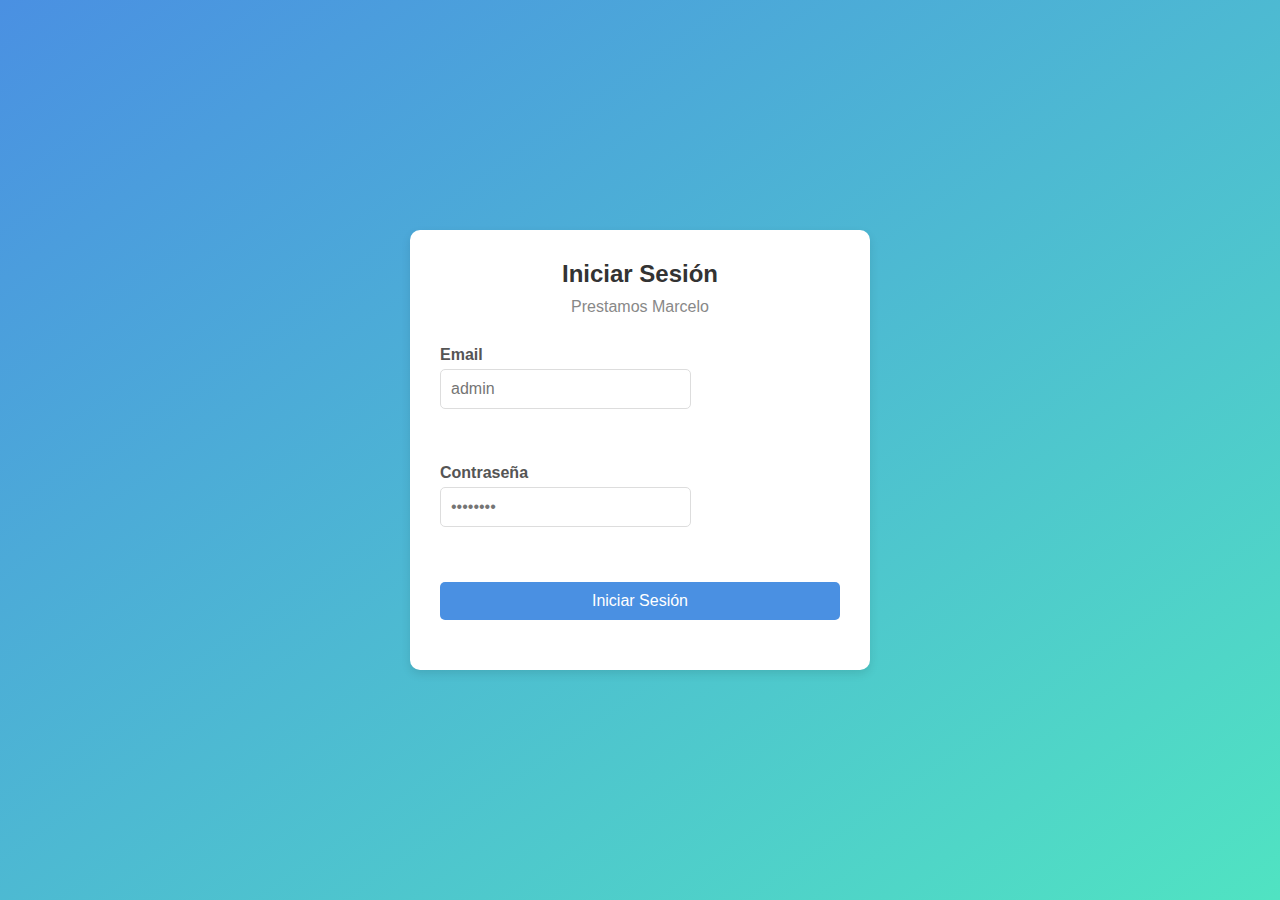
<file: index.html>
<!DOCTYPE html>
<html lang="en">
<head>
  <meta charset="UTF-8">
  <meta name="viewport" content="width=device-width, initial-scale=1.0">
  <title>Inicio de Sesión</title>
  <link rel="stylesheet" href="css/styles.css">
</head>
<body>
  <div class="login-container">
    <div class="login-box">
      <h2>Iniciar Sesión</h2>
      <p>Prestamos Marcelo</p>
      <form id="loginForm">
        <div class="form-group">
          <label for="email">Email</label>
          <input type="text" id="email" placeholder="admin" required>
        </div>
        <div class="form-group">
          <label for="password">Contraseña</label>
          <div class="password-wrapper">
            <input type="password" id="password" placeholder="••••••••" required>
          </div>
        </div>
        <button type="submit" class="login-button">Iniciar Sesión</button>
      </form>
    </div>
  </div>

  <script src="js/script.js"></script>
</body>
</html>
</file>
<file: css/styles.css>
/* General */
body {
  margin: 0;
  padding: 0;
  font-family: Arial, sans-serif;
  background: linear-gradient(to bottom right, #4a90e2, #50e3c2);
  height: 100vh;
  display: flex;
  justify-content: center;
  align-items: center;
}

/* Login Container */
.login-container {
  display: flex;
  justify-content: center;
  align-items: center;
  width: 100%;
  height: 100%;
}

.login-box {
  background: #ffffff;
  padding: 30px;
  border-radius: 10px;
  box-shadow: 0 4px 10px rgba(0, 0, 0, 0.1);
  width: 100%;
  max-width: 400px;
  text-align: center;
}

h2 {
  margin: 0;
  font-size: 24px;
  color: #333;
}

p {
  margin: 10px 0;
  color: #888;
}

.form-group {
  margin: 20px 0;
  text-align: left;
}

label {
  display: block;
  margin-bottom: 5px;
  font-weight: bold;
  color: #555;
}

input {
  width: 100%;
  padding: 10px;
  border: 1px solid #ddd;
  border-radius: 5px;
  font-size: 16px;
  outline: none;
}

input:focus {
  border-color: #4a90e2;
}

.login-button {
  width: 100%;
  padding: 10px;
  margin-top: 20px;
  border: none;
  border-radius: 5px;
  background-color: #4a90e2;
  color: #fff;
  font-size: 16px;
  cursor: pointer;
  transition: background-color 0.3s ease;
}

.login-button:hover {
  background-color: #357abd;
}

.login-footer {
  margin-top: 20px;
  color: #888;
  font-size: 14px;
}

/* General reset */
body {
  margin: 0;
  font-family: Arial, sans-serif;
  box-sizing: border-box;
}

/* Contenedor principal */
.main-content {
  padding: 20px;
}

/* Encabezado */
header h1 {
  text-align: center;
  font-size: 2rem;
  margin-bottom: 20px;
}

/* Tablas */
table {
  width: 100%;
  border-collapse: collapse;
  margin-top: 20px;
}

table th, table td {
  text-align: left;
  padding: 10px;
  border: 1px solid #ddd;
  font-size: 14px;
}

/* Botones */
button {
  padding: 10px 15px;
  border: none;
  cursor: pointer;
  border-radius: 5px;
}

button.edit-product {
  background-color: #4CAF50;
  color: white;
}

button.delete-product {
  background-color: #f44336;
  color: white;
}

/* Formularios */
form {
  display: flex;
  flex-wrap: wrap;
  gap: 15px;
  margin-bottom: 20px;
}

form label {
  flex: 1 1 100%;
  font-weight: bold;
}

form input, form button {
  flex: 1 1 100%;
  padding: 10px;
  font-size: 16px;
}

/* Cartas o contenedores */
.cards {
  display: flex;
  flex-wrap: wrap;
  gap: 20px;
  margin-bottom: 20px;
}

.card {
  flex: 1 1 calc(33.333% - 20px);
  background-color: #f8f9fa;
  border: 1px solid #ddd;
  border-radius: 5px;
  text-align: center;
  padding: 20px;
  font-size: 1rem;
}

.card h2 {
  font-size: 1.5rem;
  margin: 10px 0;
}

.card span {
  font-size: 1.2rem;
  font-weight: bold;
}

/* Media Queries para Responsividad */

/* Teléfonos */
@media (max-width: 768px) {
  table th, table td {
    font-size: 12px;
    padding: 5px;
  }

  .cards {
    flex-direction: column;
  }

  .card {
    flex: 1 1 100%;
  }

  form {
    flex-direction: column;
  }

  form input, form button {
    flex: 1 1 100%;
  }
}

/* Pantallas pequeñas */
@media (max-width: 480px) {
  header h1 {
    font-size: 1.5rem;
  }

  table th, table td {
    font-size: 10px;
    padding: 3px;
  }

  form input, form button {
    font-size: 14px;
    padding: 8px;
  }

  .card h2 {
    font-size: 1.2rem;
  }

  .card span {
    font-size: 1rem;
  }
}
</file>
